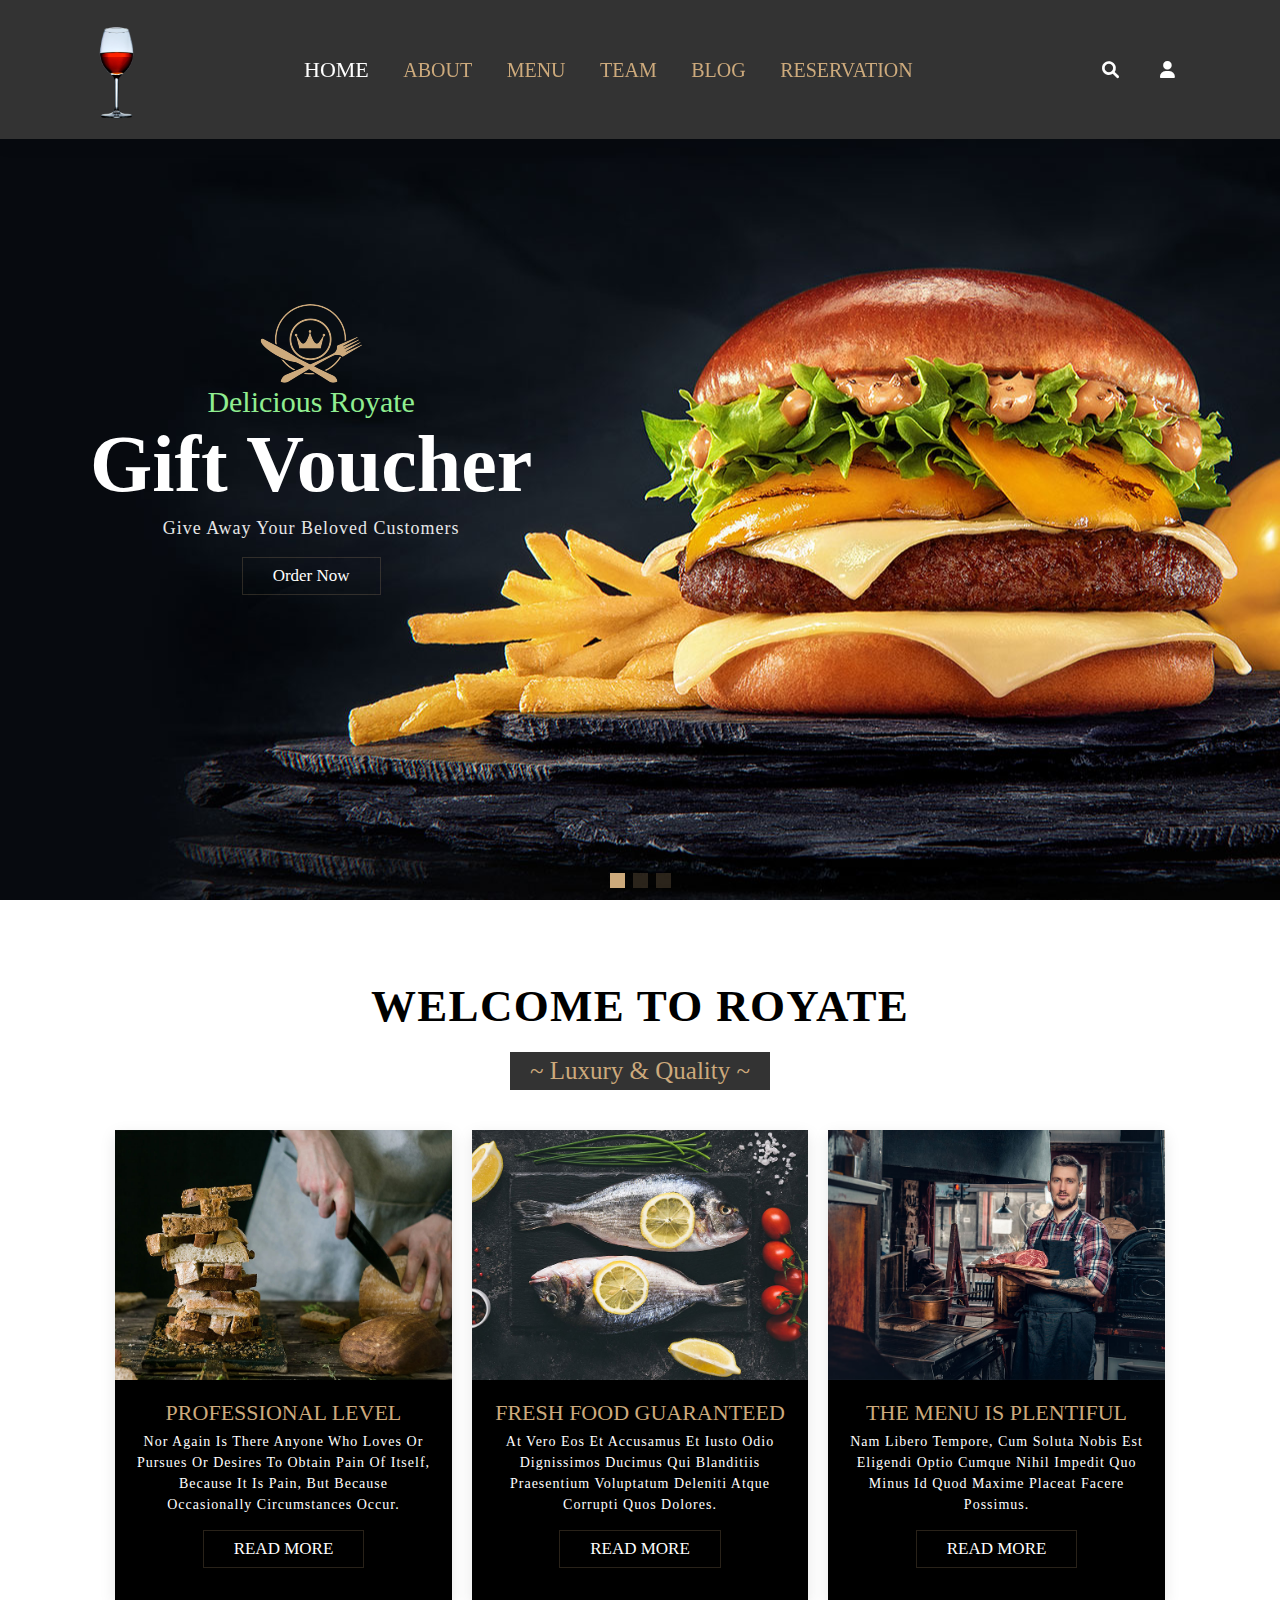
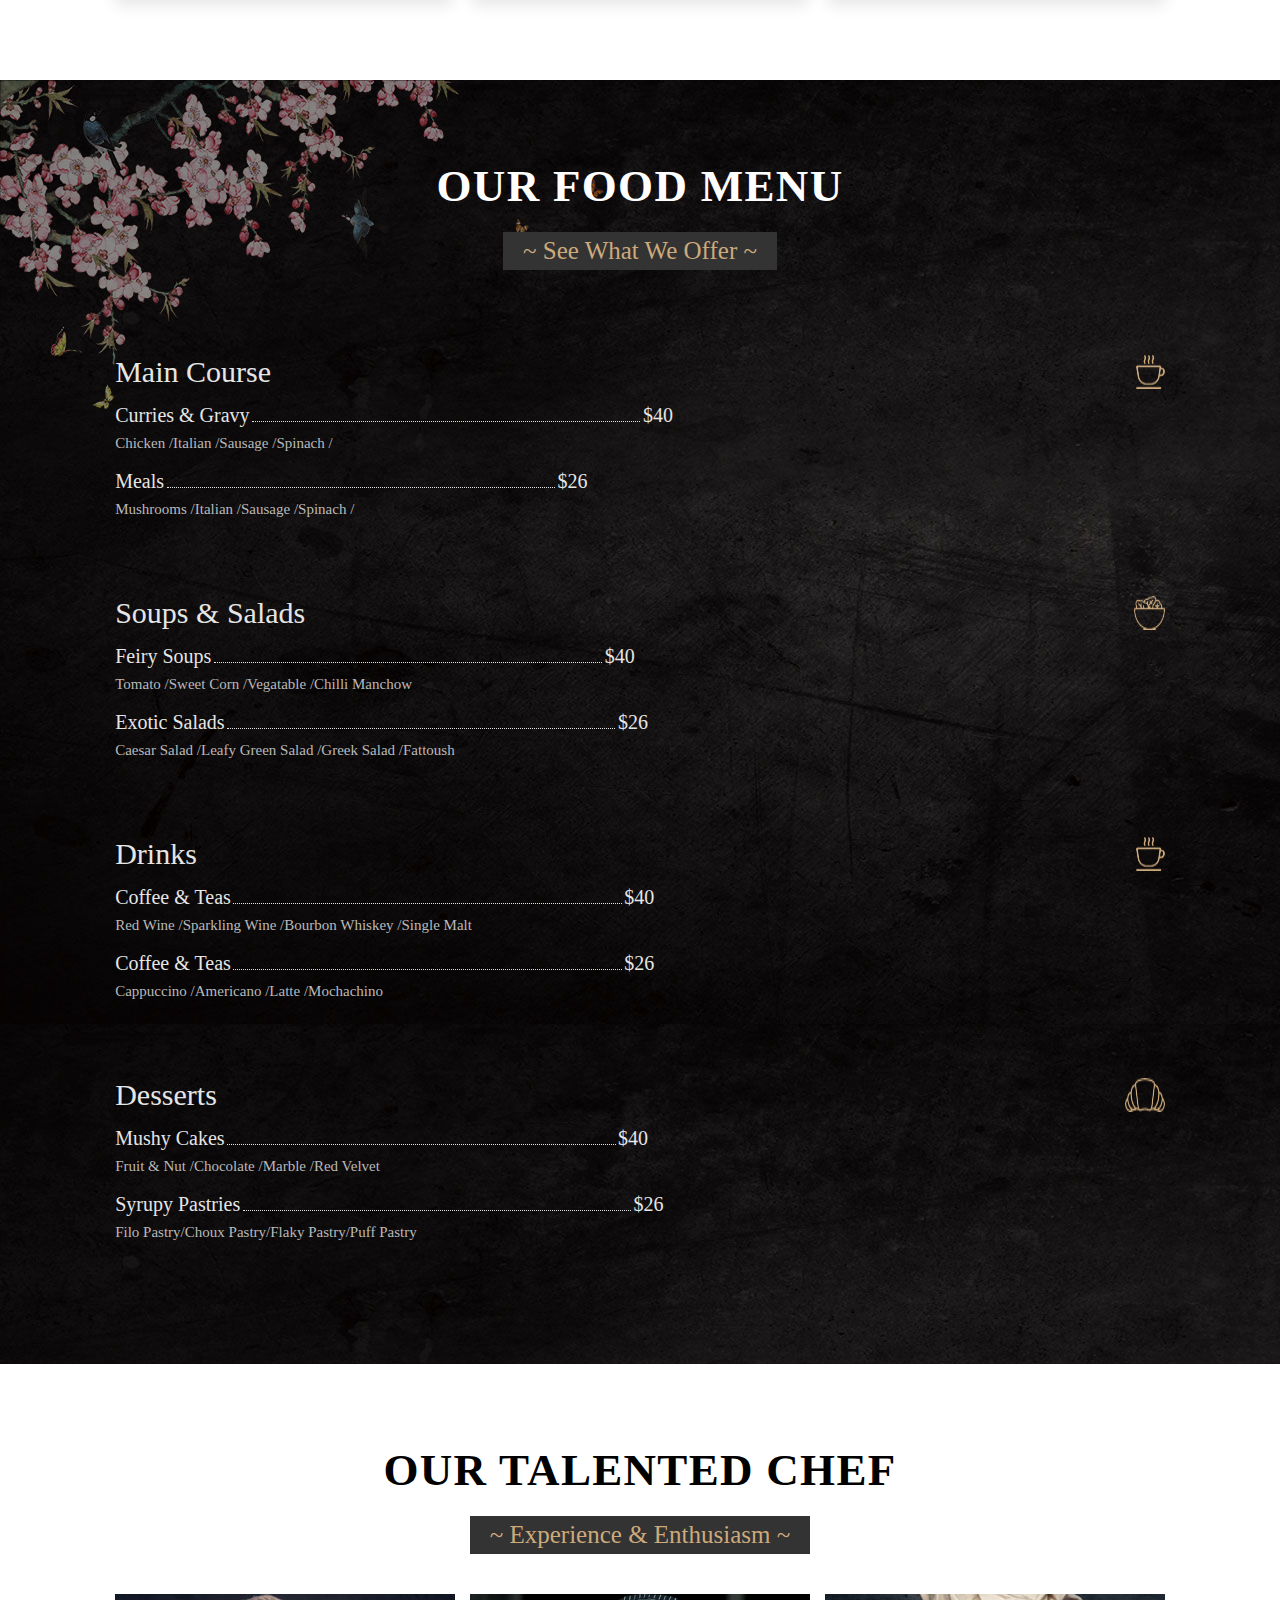
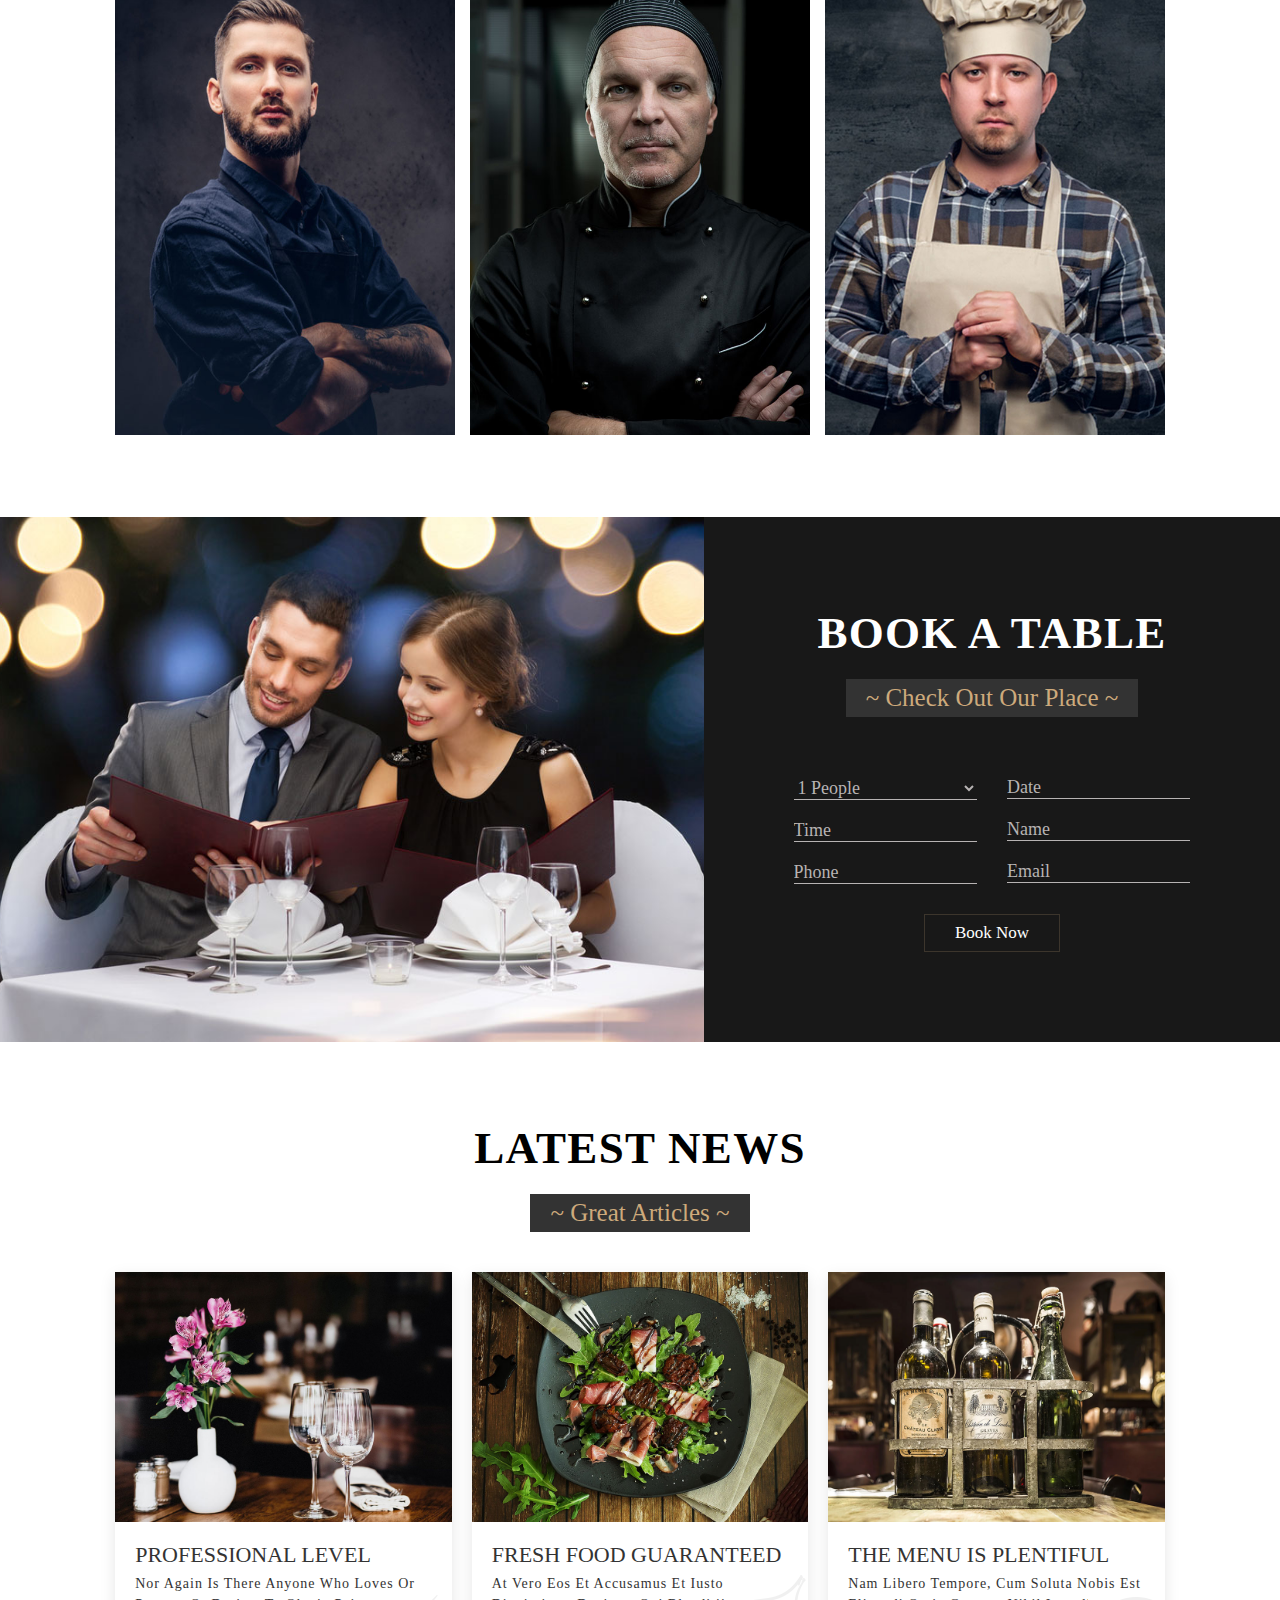
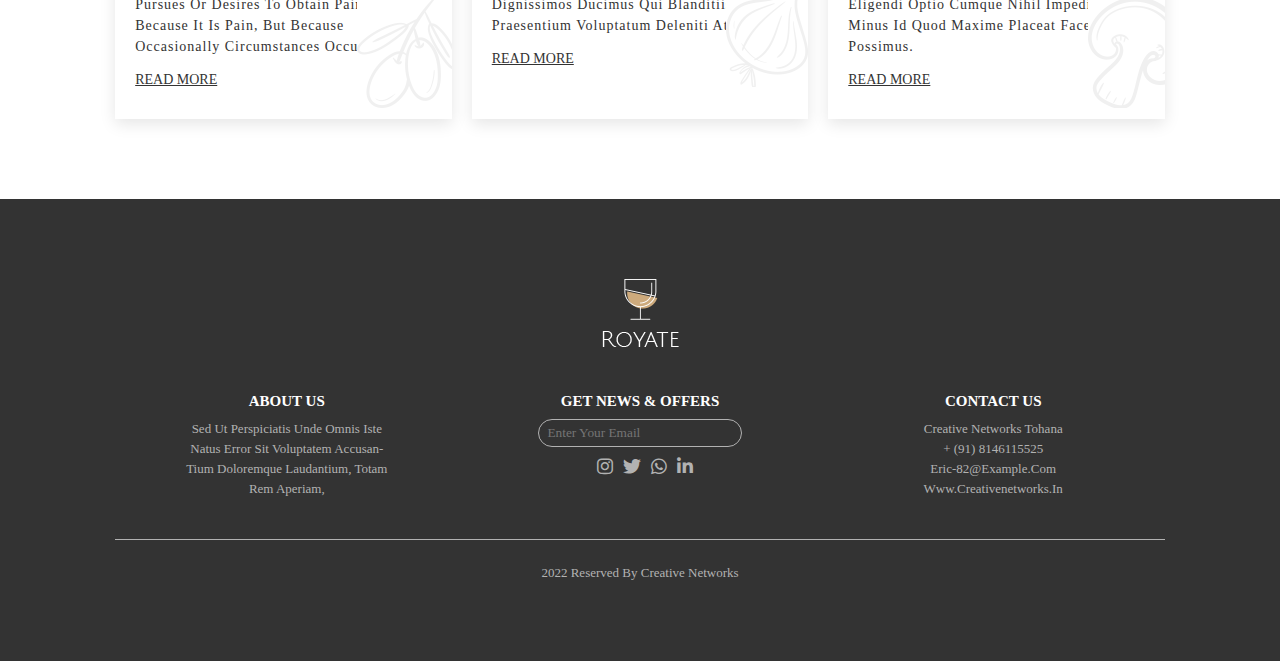
<file: index.html>
<!DOCTYPE html>
<html>
<head>
	<meta charset="utf-8">
	<meta name="viewport" content="width=device-width, initial-scale=1">
	<title>Restaurant website template website with html and css</title>
	<!-- slider  -->
	<link rel="stylesheet" href="https://unpkg.com/swiper@8/swiper-bundle.min.css"/>

	<!-- custom css files link -->
	<link rel="stylesheet" type="text/css" href="style.css">
	<!-- font awesome cdn link -->
	<link rel="stylesheet" href="https://cdnjs.cloudflare.com/ajax/libs/font-awesome/6.0.0/css/all.min.css">
</head>
<body>
	<!-- header section start -->
		<header>
			<a href="#" class="logo"><img src="./images/wineoutline.png"></a>

			<nav class="navbar">
				<a href="#home" class="active">HOME</a>
				<a href="#about">ABOUT</a>
				<a href="#menu">MENU</a>
				<a href="#team">TEAM</a>
				<a href="#blog">BLOG</a>
				<a href="#reservation">RESERVATION</a>
			</nav>

			<div class="icons">
				<a href="#"><i class="fas fa-bars" id="menu"></i></a>
				<a href="#"><i class="fas fa-search" id="search-icon"></i></a>
				<a href="login.html"><i class="fa-solid fa-user" href></i></a>
				<!-- <a href="#"><i class="fas fa-shopping-cart"></i></a> -->
			</div>
		</header>
	<!-- header section end -->

	<!-- slider section start -->

	<div class="home" id="home">
		<div class="swiper home-slider">
			<div class="swiper-wrapper wrapper">
				<div class="swiper-slide slide slide1">
					<div class="content">
						<img src="./images/crown-symbol.png">

						<h3>Delicious Royate</h3>
						<h1>Gift Voucher</h1>
						<p>
							give away your beloved customers
						</p>
						<a href="#" class="btn">order now</a>
					</div>
				</div>

				<div class="swiper-slide slide slide2">
					<div class="content">
						<img src="./images/crown-symbol.png">
						<h3>UPTO 20% OFF</h3>
						<h1>the Best</h1>
						<p>
							food restaurant
						</p>
						<a href="#" class="btn">order now</a>
					</div>
				</div>

				<div class="swiper-slide slide slide3">
					<div class="content">
						<img src="./images/crown-symbol.png">
						<h3>we are open</h3>
						<h1>fresh fruits</h1>
						<p>
							you will love it
						</p>
						<a href="#" class="btn">order now</a>
					</div>
				</div>
			</div>
			<div class="swiper-pagination"></div>
		</div>
	</div>
	<!-- slider section end -->

	<section class="welcome" id="about">
		<h1 class="heading">WELCOME TO ROYATE</h1>
		<center><h3 class="sub-heading"> ~ Luxury & Quality ~ </h3></center>

		<div class="box-container">
			<div class="box">
				<div class="image">
					<img src="./images/post-thumb-1.jpg">
				</div>

				<div class="content">
					<h3>PROFESSIONAL LEVEL</h3>
					<p>Nor again is there anyone who loves or pursues or desires to obtain pain of itself, because it is pain, but because occasionally circumstances occur.</p>
					<a href="#" class="btn">READ MORE</a>
				</div>
			</div>

			<div class="box">
				<div class="image">
					<img src="./images/post-thumb-2.jpg">
				</div>

				<div class="content">
					<h3>FRESH FOOD GUARANTEED</h3>
					<p>At vero eos et accusamus et iusto odio dignissimos ducimus qui blanditiis praesentium voluptatum deleniti atque corrupti quos dolores.</p>
					<a href="#" class="btn">READ MORE</a>
				</div>
			</div>

			<div class="box">
				<div class="image">
					<img src="./images/post-thumb-3.jpg">
				</div>

				<div class="content">
					<h3>THE MENU IS PLENTIFUL</h3>
					<p>Nam libero tempore, cum soluta nobis est eligendi optio cumque nihil impedit quo minus id quod maxime placeat facere possimus.</p>
					<a href="#" class="btn">READ MORE</a>
				</div>
			</div>
		</div>
	</section>
	<!-- wecome section ends -->


	<!-- menu section start -->
	<section class="our-menu" id="menu">
		<h1 class="heading">OUR FOOD MENU</h1>
		<center><h3 class="sub-heading"> ~ See what we offer ~ </h3></center>

		<div class="menu-container">

			<div class="item">
				<div class="item-name">
					<h2>Main Course</h2>
					<img src="./images/drinks.png">
				</div>

				<div class="item-body">
					<div class="menu-item">
						<h3>Curries & Gravy</h3>
						<span class="dots"></span>
						<h3>$40</h3>
						<ul>
							<li><a href="#">Chicken /</a></li>
							<li><a href="#">Italian /</a></li>
							<li><a href="#">Sausage /</a></li>
							<li><a href="#">Spinach /</a></li>
						</ul>
					</div>

					<div class="menu-item">
						<h3>Meals</h3>
						<span class="dots"></span>
						<h3>$26</h3>
						<ul>
							<li><a href="#">Mushrooms /</a></li>
							<li><a href="#">Italian /</a></li>
							<li><a href="#">Sausage /</a></li>
							<li><a href="#">Spinach /</a></li>
						</ul>
					</div>
				</div>
			</div>



			<div class="item">
				<div class="item-name">
					<h2>Soups & Salads</h2>
					<img src="./images/soups-and-salads.png">
				</div>

				<div class="item-body">
					<div class="menu-item">
						<div>
							<h3>Feiry Soups</h3>
							<span class="dots"></span>
							<h3>$40</h3>	
						</div>
						<ul>
							<li><a href="#">Tomato /</a></li>
							<li><a href="#">Sweet Corn /</a></li>
							<li><a href="#">Vegatable /</a></li>
							<li><a href="#">Chilli Manchow</a></li>
						</ul>
					</div>
					<div class="menu-item">
						<div>
							<h3>Exotic Salads</h3>
							<span class="dots"></span>
							<h3>$26</h3>	
						</div>
						<ul>
							<li><a href="#">Caesar Salad /</a></li>
							<li><a href="#">Leafy Green Salad /</a></li>
							<li><a href="#">Greek Salad /</a></li>
							<li><a href="#">Fattoush</a></li>
						</ul>
					</div>
				</div>
			</div>


			<div class="item">
				<div class="item-name">
					<h2>Drinks</h2>
					<img src="./images/drinks.png">
				</div>

				<div class="item-body">
					<div class="menu-item">
						<h3>Coffee & Teas</h3>
						<span class="dots"></span>
						<h3>$40</h3>
						<ul>
							<li><a href="#">Red Wine /</a></li>
							<li><a href="#">Sparkling Wine /</a></li>
							<li><a href="#">Bourbon Whiskey /</a></li>
							<li><a href="#">Single Malt </a></li>
						</ul>
					</div>

					<div class="menu-item">
						<h3>Coffee & Teas</h3>
						<span class="dots"></span>
						<h3>$26</h3>
						<ul>
							<li><a href="#">Cappuccino /</a></li>
							<li><a href="#">Americano /</a></li>
							<li><a href="#">Latte /</a></li>
							<li><a href="#">Mochachino</a></li>
						</ul>
					</div>
				</div>
			</div>


			<div class="item">
				<div class="item-name">
					<h2>Desserts</h2>
					<img src="./images/desserts.png">
				</div>

				<div class="item-body">
					<div class="menu-item">
						<h3>Mushy Cakes</h3>
						<span class="dots"></span>
						<h3>$40</h3>
						<ul>
							<li><a href="#">Fruit & Nut /</a></li>
							<li><a href="#">Chocolate /</a></li>
							<li><a href="#">Marble /</a></li>
							<li><a href="#">Red Velvet</a></li>
						</ul>
					</div>

					<div class="menu-item">
						<h3>Syrupy Pastries</h3>
						<span class="dots"></span>
						<h3>$26</h3>
						<ul>
							<li><a href="#">Filo Pastry/</a></li>
							<li><a href="#">Choux Pastry/</a></li>
							<li><a href="#">Flaky Pastry/</a></li>
							<li><a href="#">Puff Pastry</a></li>
						</ul>
					</div>
				</div>
			</div>

		</div>
	</section>

	<!-- our team section start -->
	<section class="our-team" id="team">
		<h1 class="heading">OUR TALENTED CHEF</h1>
		<center><h3 class="sub-heading">~ Experience & Enthusiasm ~</h3></center>


		<div class="our-chef">
			<div class="item">
				<div class="image">
					<img src="./images/our-chef-1.jpg">
				</div>

				<div class="chef-info">
					<div>
						<h3>Jerry robertson</h3>
						<span>master chef</span>
						<ul>
							<li><a href="#"><i class="fa-brands fa-instagram"></i></a></li>
							<li><a href="#"><i class="fa-brands fa-twitter"></i></a></li>
							<li><a href="#"><i class="fa-brands fa-whatsapp"></i></a></li>
							<li><a href="#"><i class="fa-brands fa-linkedin-in"></i></a></li>
						</ul>
					</div>
				</div>
			</div>

			<div class="item">
				<div class="image">
					<img src="./images/our-chef-2.jpg">
				</div>

				<div class="chef-info">
					<div>
						<h3>Corol rowson</h3>
						<span>master chef</span>
						<ul>
							<li><a href="#"><i class="fa-brands fa-instagram"></i></a></li>
							<li><a href="#"><i class="fa-brands fa-twitter"></i></a></li>
							<li><a href="#"><i class="fa-brands fa-whatsapp"></i></a></li>
							<li><a href="#"><i class="fa-brands fa-linkedin-in"></i></a></li>
						</ul>
					</div>
				</div>
			</div>

			<div class="item">
				<div class="image">
					<img src="./images/our-chef-3.jpg">
				</div>

				<div class="chef-info">
					<div>
						<h3>Taylor mccoy</h3>
						<span>master chef</span>
						<ul>
							<li><a href="#"><i class="fa-brands fa-instagram"></i></a></li>
							<li><a href="#"><i class="fa-brands fa-twitter"></i></a></li>
							<li><a href="#"><i class="fa-brands fa-whatsapp"></i></a></li>
							<li><a href="#"><i class="fa-brands fa-linkedin-in"></i></a></li>
						</ul>
					</div>
				</div>
			</div>
		</div>
	</section>
	<!-- our team section ends -->

	<!-- reservation section start -->
	<div class="reservation" id="reservation">
		
		<div class="image">
			
			
		</div>
		<div class="form">
			<h1 class="heading">BOOK A TABLE</h1>
			<center><h3 class="sub-heading">~ Check out our place ~</h3></center>

			<form action="">
				<div class="form-holder">
					<div>
						<select>
							<option>1 people</option>
							<option>2 people</option>
							<option>3 people</option>
							<option>4 people</option>
							<option>5 people</option>
							<option>6 people</option>
						</select>

						<input type="text" name="" placeholder="Time" required>

						<input type="text" name="" placeholder="phone" required>
					</div>

					<div>
						<input type="text" name="" placeholder="Date" required>

						<input type="text" name="" placeholder="Name" required>

						<input type="email" name="" placeholder="email" required>
					</div>
				</div>
				<center><a href="#"><button class="btn" onclick="myFunction()">Book Now</button></a></center>
			</form>
		</div>
	</div>
	<!-- reservation section ends -->

	<!-- news section start -->
	<section class="blog welcome" id="blog">
		<h1 class="heading">LATEST NEWS</h1>
		<center><h3 class="sub-heading">~ Great articles ~</h3></center>

		<div class="box-container">
			<div class="box">
				<div class="image">
					<img src="./images/post-thumb-4.jpg">
				</div>

				<div class="content">
					<h3>PROFESSIONAL LEVEL</h3>
					<p>Nor again is there anyone who loves or pursues or desires to obtain pain of itself, because it is pain, but because occasionally circumstances occur.</p>
					<a href="#">READ MORE</a>
					<img src="./images/post-body-bg-1.png">
				</div>
			</div>

			<div class="box">
				<div class="image">
					<img src="./images/post-thumb-5.jpg">
				</div>

				<div class="content">
					<h3>FRESH FOOD GUARANTEED</h3>
					<p>At vero eos et accusamus et iusto odio dignissimos ducimus qui blanditiis praesentium voluptatum deleniti atque.</p>
					<a href="#">READ MORE</a>
					<img src="./images/post-body-bg-2.png">
				</div>
			</div>

			<div class="box">
				<div class="image">
					<img src="./images/post-thumb-6.jpg">
				</div>

				<div class="content">
					<h3>THE MENU IS PLENTIFUL</h3>
					<p>Nam libero tempore, cum soluta nobis est eligendi optio cumque nihil impedit quo minus id quod maxime placeat facere possimus.</p>
					<a href="#">READ MORE</a>
					<img src="./images/post-body-bg-3.png">
				</div>
			</div>
		</div>
	</section>
	<!-- news section ends -->

	<!-- footer section start -->
	<section class="footer">
		<img src="./images/logo.png" class="logo">

		<div class="container">
			<div>
				<h3>ABOUT US</h3>

				<p>Sed ut perspiciatis unde omnis iste natus error sit voluptatem accusan-tium doloremque laudantium, totam rem aperiam,</p>
			</div>

			<div>
				<h3>GET NEWS & OFFERS</h3>
				<input type="email" name="" placeholder="enter your email">
				<ul>
					<li><a href="#"><i class="fa-brands fa-instagram"></i></a></li>
					<li><a href="#"><i class="fa-brands fa-twitter"></i></a></li>
					<li><a href="#"><i class="fa-brands fa-whatsapp"></i></a></li>
					<li><a href="#"><i class="fa-brands fa-linkedin-in"></i></a></li>
				</ul>
			</div>

			<div>
				<h3>CONTACT US</h3>
				<span>Creative Networks Tohana</span>
				<span>+ (91) 8146115525</span>
				<span>Eric-82@Example.Com</span>
				<span>www.creativenetworks.in</span>
			</div>
		</div>

		<p>2022 Reserved by Creative Networks</p>
	</section>
	<!-- footer section ends -->


	<a href="#top"><button class="topbtn"><i class="fa-solid fa-angle-up"></i></button></a>

	<script src="https://unpkg.com/swiper@8/swiper-bundle.min.js"></script>
	<!-- javascript custom code -->
	<script type="text/javascript">
		var swiper = new Swiper(".home-slider", {
        spaceBetween: 30,
        centeredSlides: true,
        autoplay: {
          delay: 7500,
          disableOnInteraction: false,
        },
        pagination: {
          el: ".swiper-pagination",
          clickable: true,
        },
        loop:true,
      });

		let menu = document.querySelector('#menu');
		let navbar = document.querySelector('.navbar');


		menu.onclick = () =>{
			menu.classList.toggle('fa-times');
			navbar.classList.toggle('active');
		}
	</script>
	<script>
		function myFunction() {
		  alert("Your Table is Booked. Waiting for you......");
		}
	</script>
</body>
</html>
</file>
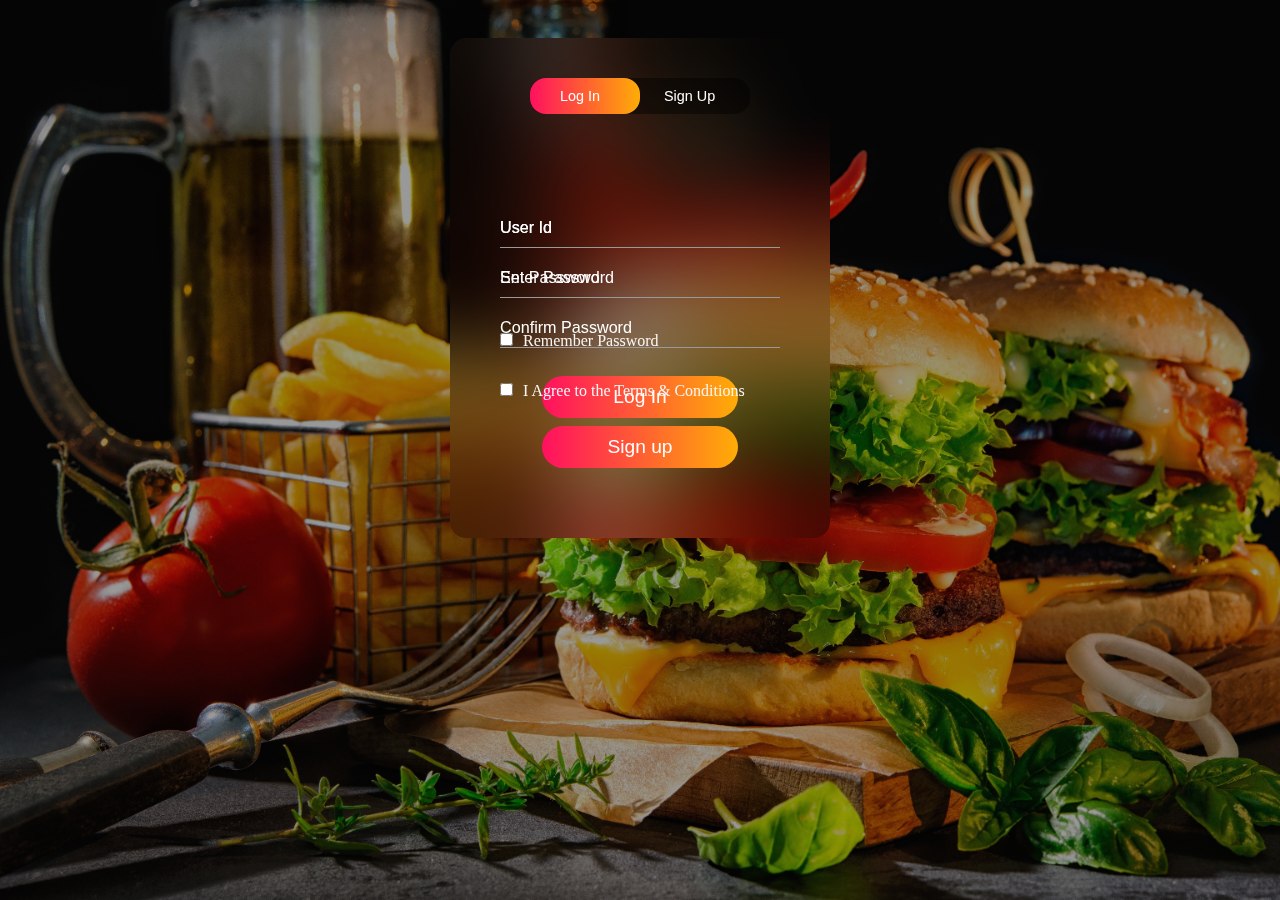
<file: login.html>
<!DOCTYPE html>
<html lang="en">
<head>
    <meta charset="UTF-8">
    <meta name="viewport" content="width=device-width, initial-scale=1.0">
    <title>Document</title>
    <link rel="stylesheet" href="login.css">
    <link rel="stylesheet" href="https://cdnjs.cloudflare.com/ajax/libs/font-awesome/6.4.2/css/all.min.css" integrity="sha512-z3gLpd7yknf1YoNbCzqRKc4qyor8gaKU1qmn+CShxbuBusANI9QpRohGBreCFkKxLhei6S9CQXFEbbKuqLg0DA==" crossorigin="anonymous" referrerpolicy="no-referrer" />
</head>
<body>
    
    <div class="hero">
        <div class="form-box">
            <div class="button-box">
                <div id="btn">

                </div>
                <button type="button" class="btn" onclick="login()">Log In</button>
                <button type="button" class="btn" onclick="signin()">Sign Up</button>
            </div>
            <div class="icons">
                <a href="#"><i class="fa-brands fa-google"></i></a>
                <a href="#"><i class="fa-brands fa-facebook"></i></a>
                <a href="#"><i class="fa-brands fa-instagram"></i></a>
            </div>
            <form  id="login" action="" class="input-group">
                <i class="fa-solid fa-user"></i>
                <input type="text" class="input-field" placeholder="User Id" required>
                <i class="fa-solid fa-lock"></i>
                <input type="password" class="input-field" placeholder="Enter Password" required>
                <input type="checkbox" class="check-box"><span>Remember Password</span>
                <button type="submit" class="submit-btn"><a href="index.html">Log In</a></button>
            </form>
            <form  id="signin" action="" class="input-group">
                <i class="fa-solid fa-user"></i>
                <input type="text" class="input-field" placeholder="User Id" required>
                <i class="fa-solid fa-lock"></i>
                <input type="password" class="input-field" placeholder="Set Password" required>
                <i class="fa-solid fa-lock"></i>
                <input type="password" class="input-field" placeholder="Confirm Password" required>
                <input type="checkbox" class="check-box" required><span>I Agree to the Terms & Conditions</span>
                <button type="submit" class="submit-btn"><a href="index.html">Sign up</a></button>
            </form>
        </div>
        
    </div>
    <script>
        var x = document.getElementById("login");
        var y =document.getElementById("signin");
        var z = document.getElementById("btn");
        
        function signin(){
            x.style.left="-400px";
            y.style.left="50px";
            z.style.left="110px";
        }
        function login(){
            x.style.left="50px";
            y.style.left="450px";
            z.style.left="0px";
        }

    </script>
    
</body>
</html>
</file>
<file: style.css>
:root 
{
	--black: #333;
	--light-color: #cdaa7c;
	--box-shadow: 0 .5rem 1.5rem rgba(0,0,0,.1);
}
*
{
	font-family:'Times New Roman', Times, serif;
	margin: 0;padding: 0;
	box-sizing: border-box;
	text-decoration: none;
	border: none;
	outline: none;
	text-transform: capitalize;
	transition: all .2s linear;
}
html
{
	font-size: 62.5%;
	overflow-x: hidden;
	scroll-padding-top: 5.5rem;
	scroll-behavior: smooth;
}
section
{
	padding: 8rem 9%;
}
.heading
{
	text-align: center;
	color: black;
	font-size: 4.5rem;
	padding-bottom: 2rem;
	text-transform: uppercase;
	letter-spacing: 1.3px;
}
.sub-heading
{
	text-align: center;
	color: var(--light-color);
	font-size: 2.5rem;
	padding: .5rem 2rem;
	font-weight: 300;
	margin-bottom: 4rem;
	background: var(--black);
	display: inline-block;
}
.btn 
{
	margin-top: 1rem;
	display: inline-block;
	font-size: 1.7rem;
	color: #fff;
	border: .1rem solid rgba(205, 170, 124, 0.2);
	background: transparent;
	cursor: pointer;
	padding: .8rem 3rem;
	position: relative;
	overflow: hidden;
}
.btn:before
{
	content: '';
	width: 100%;
	height: 100%;
	background: var(--light-color);
	z-index: -1;
	position: absolute;
	top: 0;left: -100%;
	transition: .5s;
}
.btn:hover.btn:before
{
	left: 0;
}

/*navbar style start*/

header
{
	position: fixed;
	top: 0;left: 0;right: 0;
	background: #333;
	padding: 1rem 7%;
	display: flex;
	align-items: center;
	justify-content: space-between;
	z-index: 1000;
	box-shadow: var(--box-shadow);
}
header .logo img
{
	height: 13vh;
}
header .navbar a 
{
	font-size: 2rem;
	padding: .5rem 1.5rem;
	color: var(--light-color);
	border: .1rem solid transparent;	
}
header .navbar a.active,
header .navbar a:hover
{
	color: #fff;
	font-size: 2.2rem;
	
	
	/*background-color: var(--light-color);*/
	/* border: .1rem solid rgba(205, 170, 124, 0.2); */
}
header .icons i,
header .icons a
{
	cursor: pointer;
	margin-left: .5rem;
	height: 4.5rem;
	line-height: 4.5rem;
	width: 4.5rem;
	text-align: center;
	font-size: 1.7rem;
	color: #fff;
	/* background: var(--light-color); */
}
header .icons i:hover,
header .icons a:hover
{
	color: #00000075;
	/* background: white; */
	font-size: 2.5rem;
	transition: all .2s ease-in-out;
}
header .icons #menu
{
	display: none;
}
/*navbar style end*/

/*slider style start*/
.home .home-slider .slide
{
	display: flex;
	align-items: center;
	height: 100vh;
	justify-content: flex-start;
}

.home .home-slider .slide1
{
	background: url(./images/slideshow-9.jpg);
}
.home .home-slider .slide2
{
	background: url(./images/slideshow-11.jpg);
}
.home .home-slider .slide3
{
	background: url(./images/slideshow-8.jpg);
}
.home .home-slider .slide1,
.home .home-slider .slide2,
.home .home-slider .slide3
{
	background-position: center ;
	background-size: fill;
	background-repeat: no-repeat;
}
.home .home-slider .slide .content
{	
	text-align: center;
	padding-left: 9rem;
}

.home .home-slider .slide .image img 
{
	width: 100%;
}
.home .home-slider .slide .content h3
{
	color: lightgreen;
	font-size: 3rem;
	font-weight: 300;
}
.home .home-slider .slide .content h1
{
	color: #fff;
	font-size: 8rem;
}
.home .home-slider .slide .content p
{
	color: #e6e7e7;
	font-size: 1.8rem;
	letter-spacing: 1px;
	padding: .5rem 0;
	line-height: 1.5;
	font-weight: 200;
}
.swiper-pagination-bullet
{
	background: var(--light-color);
	width: 15px;
	height: 15px;
	border-radius: 0;
}

/*slider style end*/

/*welcome section start*/
.welcome .box-container
{
	display: flex;
	/*grid-template-columns: repeat(auto-fit, minmax(30rem,2fr));*/
	gap: 2rem;

}
.welcome .box-container .box 
{
	width: 33%;
	background:black;
	box-shadow: var(--box-shadow);
	text-align: center;
	padding-bottom: 1%;
}
.welcome .box-container .box .image 
{
	height: 25rem;
	width: 100%;
	overflow: hidden;
	position: relative;
}
.welcome .box-container .box .image img 
{
	height: 100%;
	width: 100%;
	object-fit: cover;

}
.welcome .box-container .box:hover 
{
	transform: scale(1.1);
} 
.welcome .box-container .box .image .fa-heart
{
	position: absolute;
	top: 2.5rem;right: 2.5rem;
	height: 5rem;
	width: 5rem;
	line-height: 5rem;
	border-radius: 50%;
	text-align: center;
	font-size: 2rem;
	background: #fff;
	color: var(--black);
}
.welcome .box-container .box .image .fa-heart:hover
{
	background-color: var(--green);
	color: #fff;
}
.welcome .box-container .box .content
{
	padding: 2rem;
	padding-top: 2rem;
}
.welcome .box-container .box .content h3
{
	color: var(--light-color);
	font-size: 2.2rem;
	font-weight: 400;
}
.welcome .box-container .box .content p 
{
	color: #fff;
	font-size: 1.4rem;
	font-weight: 300;
	padding: .5rem 0;
	line-height: 1.5;
	letter-spacing: 1px;
}
/*welcome section ends*/

/*meny style start*/
.our-menu 
{
	background: url(./images/our-menu-bg-1.png) left top no-repeat, url(./images/our-menu-bg-3.jpg);
}
.our-menu .menu-container
{
	padding: 3rem 0;
	display: grid;
	grid-template-columns: repeat(auto-fit, minmax(50rem,2fr));
	gap: 5rem 10rem;
}
.our-menu .menu-container .item .item-name
{
	display: flex;
	justify-content: space-between;
	padding: 1rem 0;
	margin-top: .5rem;
}
.our-menu .menu-container .item .menu-item
{
	padding: .5rem 0;
}
.our-menu .menu-container .item .item-name h2
{
	font-size: 3rem;
	color: #e5e5e5;
	font-weight: 300;
}
.our-menu .menu-container .item .menu-item h3
{
	font-size: 2rem;
	color: #e5e5e5;
	font-weight: 200;
	display: inline-block;
	pad
}
.our-menu .menu-container .item .menu-item span 
{
	width: 37%;
	display: inline-block;
	border-bottom: 1px dotted #e5e5e5;
}
.our-menu .menu-container .item .menu-item ul
{
	display: flex;
	font-size: 1.5rem;
	list-style: none;
	padding: .8rem 0;
	font-weight: 200;
}
.our-menu .heading{
	font-weight: 600;
	color: white;
	
}
.our-menu .menu-container .item .menu-item ul li a 
{
	color: #b9b9b9;
}
/*menu style end*/

/*our chef style*/
.our-chef
{
	width: 100%;
	display: grid;
	grid-template-columns: repeat(auto-fit,minmax(30rem,1fr));
	grid-gap: 1.5rem;
}
.our-chef .item .image img 
{
	width: 100%;

}
.our-chef .item
{
	position: relative;
	z-index: 2;
	overflow: hidden;
}
.our-chef .item:before
{
	position: absolute;
	content: '';
	width: 100%;
	width: 100%;
	display: none;
	top: 0;
	left: 0;
	right: 0;
	bottom: 0;
	background: rgba(0, 0, 0, .5);
	z-index: 5;
}

.our-chef .item .chef-info
{
	position: absolute;
	top: 130%;
	left: 0;
	right: 0;
	bottom: 0;
	display: flex;
	justify-content: center;
	align-items: center;
	z-index: 10;
	text-align: center;
	transition: 1s;
}
.our-chef .item .chef-info h3
{
	font-size: 1.7rem;
	color: #fff;
	padding: .8rem 0;
	text-transform: uppercase;
}

.our-chef .item .chef-info span
{
	font-size: 1.7rem;
	color: var(--light-color);
	letter-spacing: 1px;
	font-weight: 300;
}
.our-chef .item .chef-info ul
{
	list-style: none;
	display: flex;
	grid-gap: 2rem;
	font-size: 2rem;
	padding: 3rem 0;
}
.our-chef .item .chef-info ul li a 
{
	color: #b9b6b6;
}
.our-chef .item:hover.item:before
{
	display: block;
}
.our-chef .item:hover .chef-info
{
	top: 0;
}
/*our chef style ends*/

/*reservation section style*/
.reservation
{
	
	display: flex;
	width: 100%;
	flex-wrap: wrap;
	
}
.reservation .image 
{
	width: 55%;
	background: url(./images/book-a-table.jpg);
	background-size: cover;
	background-repeat: no-repeat;
	background-position: center center;
	padding-top: 9rem;

}
.reservation .form 
{
	
	background: #181818;
	width: 45%;
	padding: 9rem 7%;
}
.reservation .form h1
{
	color: #fff;
}
.reservation .form-holder
{
	display: flex;
	grid-gap: 3rem;
}
.reservation .form-holder
{
	width: 100%;
}
.reservation .form form input,
.reservation .form form select
{
	display: block;
	margin: 2rem 0;
	width: 100%;
	background: none;
	border-bottom: .1rem solid #b7b3b3;
	color: #b7b3b3;
	font-size: 1.8rem;
	font-weight: 300;
}
.reservation .form form input::placeholder
{
	color: #b7b3b3;
}
/*reservation section style end*/

/*blog style*/
.blog .box-container .box 
{
	background: #fff;
}
.blog .content
{
	text-align: left!important;
	position: relative;
}
.blog .content h3,
.blog .content p,
.blog .content a
{
	color: #333!important;
}
.blog .content a
{
	font-size: 14px;
	display: inline-block;
	padding-top: 1rem;
	text-decoration: underline;
}
.blog .content img 
{
	position: absolute;
	right: 0;
	bottom: 0;
}

/*footer style*/
.footer 
{
	background: #333;
	text-align: center;
	color: #b2b2b2;
	font-size: 1.3rem;
}
.footer .container 
{
	display: grid;
	grid-template-columns: repeat(auto-fit, minmax(30rem,2fr));
	color: #b2b2b2;
	grid-gap: 1rem;
	padding: 4rem 0;
	line-height: 2rem;
	border-bottom: 1px solid #b2b2b2;
	margin-bottom: 2.5rem;
}
.footer .container div
{
	padding: 0 7rem;
}
.footer .container h3
{
	color: #fff;
	font-size: 1.5rem;
	padding-bottom: .8rem;
}
.footer .container input
{
	width: 100%;
	border: 1px solid #b2b2b2;
	padding: .5rem .8rem;
	background: transparent;
	border-radius: 20px;
}
.footer .container ul 
{
	list-style: none;
	display: flex;
	justify-content: center;
	padding-top: 1rem;
}
.footer .container ul li a 
{
	color: #b2b2b2;
	margin-left: 10px;
	font-size: 18px;
}
.footer .container span
{
	display: block;

}

/*custom scroll bar*/
::-webkit-scrollbar {
  width: 12px;
}


::-webkit-scrollbar-track {
  background:#333;
}
 

::-webkit-scrollbar-thumb {
  background: #cdaa7c; 
}

/*jump to top*/
.topbtn
{
	position: fixed;
	right: 2%;
	bottom: 10%;
	width: 30px;
	height: 30px;
	background: #cdaa7c;
	color: #ffffff;
	cursor: pointer;
}





/*media queries*/
@media (max-width: 991px)
{
	html 
	{
		font-size: 55%;
	}
	header
	{
		padding: 1rem 2rem;
	}
	header .logo img
	{
		height: 7rem;
	}
	.our-menu .menu-container
	{
		grid-template-columns: repeat(auto-fit, minmax(30rem,2fr));
	}
	.our-menu .menu-container .item .menu-item span 
	{
		width: 15%;
	}
}

@media (max-width: 768px)
{
	/*navbar media query*/
	header .logo img
	{
		height: 7rem;
	}
	header .icons #menu
	{
		display: inline-block;
	}
	header .navbar 
	{
		position: absolute;
		top: 100%;left: 0;right: 0;
		background: #eee;
		border-top: .1rem solid rgba(205, 170, 124, 0.2);
		border-bottom: .1rem solid rgba(205, 170, 124, 0.2);
		padding: 1rem;
		clip-path: polygon(0 0,100% 0,100% 0,0 0);
	}
	header .navbar.active 
	{
		clip-path: polygon(0 0,100% 0,100% 100%,0 100%);
	}
	header .navbar a 
	{
		display: block;
		padding: 1.5rem;
		margin: 1rem;
		font-size: 2rem;
		background: #000;
	}

	/*slider media query*/
	.home .home-slider .slide
	{
		height: 70vh;
		align-items: center;
		justify-content: center;
	}
	.home .home-slider .slide .content
	{
		padding: 0;
	}
	.home .home-slider .slide .content h1
	{
		font-size: 7rem;
	}
	.welcome .box-container
	{
		flex-wrap: wrap;
	}
	.welcome .box-container .box
	{
		width: 100%;
	}
	.reservation .image 
	{
		width: 0;
	}
	.reservation .form
	{
		width: 100%;
	}
	.reservation .form .form-holder
	{
		display: block;
	}
}
</file>
<file: login.css>
*{
    margin: 0;
    padding: 0;
    box-sizing: border-box;

}

.hero{
    height: 100%;
    width: 100%;
    background: linear-gradient(rgba(0,0,0,0.4),rgba(0,0,0,0.4)),url(./images/login2.jpg);
    background-position: center;
    background-size: cover;
    position: absolute;
    /* background: fixed; */
    align-items: center;
    justify-content: center;
}
.form-box{
    /* top: 0; */
    overflow: hidden;
    width: 380px;
    height: 500px;
    position: relative;
    /* background: rgb(255, 255, 255); */
    /* background: rgb(255, 255, 255); */
    background: transparent;
    backdrop-filter: blur(40px);
    border-radius:1rem;
    margin: 3% auto;
    padding: 5px;
}
.button-box{
    width: 220px;
    margin: 35px auto;
    position: relative;
    background: rgba(0, 0, 0, 0.431);
    /* box-shadow: 0 0 20px 5px rgb(144, 143, 143); */
    border-radius: 1rem;
}
.btn{
    color:white;
    font-size: .9rem;
    padding: 10px 30px;
    cursor: pointer;
    background: transparent;
    border: 0;
    outline: 0;
    position: relative;
}
#btn{
    top: 0;
    left: 0;
    position: absolute;
    width: 110px;
    height: 100%;
    border-radius: 1rem;
    background:linear-gradient(to right,#ff105f,#ffad06);
    transition: all .5s linear;
}
.icons{
    margin: 10px auto;
    text-align: center;
}
.icons a{
    text-decoration: none;
    
}
.icons i{
    border-radius: 30%;
    color: rgb(255, 251, 251);
    font-size: 1.5rem;
    width: 4rem;
    /* background: rgba(0, 0, 0, 0.43); */
    padding: .5rem 0;
}
.icons i:hover{
    transform: scale(1.2);
}
.input-group{
    top: 165px;
    position: absolute;
    width: 280px;
    transition: .5s;
}
.input-group span{
    color: rgb(249, 246, 246);
    font-size: 1rem;

}
.input-group i{
    /* padding-top: 15%; */
    color: white;
    position: relative;
    right: 26px;
    top: 35px;
    /* padding: 10px 0; */
    
}
.input-field{
    font-size: 1.01rem;
    color: white;
    width: 100%;
    padding: 10px 0;
    margin: 5px 0;
    border-left: 0;
    border-right: 0;
    border-top: 0;
    border-bottom: 1px solid #999;
    outline: 0;
    background: none;
}
.input-field::placeholder{
    color: white;
}
.submit-btn{
    text-decoration: none;
    margin-bottom: 50px;
    font-size: 1.2rem;
    color: white;
    width: 70%;
    padding: 10px 30px;
    cursor: pointer;
    display: block;
    margin: auto;
    outline: 0;
    border: 0;
    background: linear-gradient(to right,#ff105f,#ffad06);
    border-radius: 30px;
    /* box-shadow: rgba(1, 1, 1, 0.511); */
}
.submit-btn:hover{
    transform: scale(1.1);
}
.submit-btn a{
    color: white;
    text-decoration: none;
}
.check-box{
    color: #ece7e7;
    bottom: 68px;
    font-size: 12px;
    margin: 30px 10px 30px 0;
}
#login{
    right: 50px;
}
#signin{
    /* margin: 0 25rem; */
    left: 50px;
}
</file>
